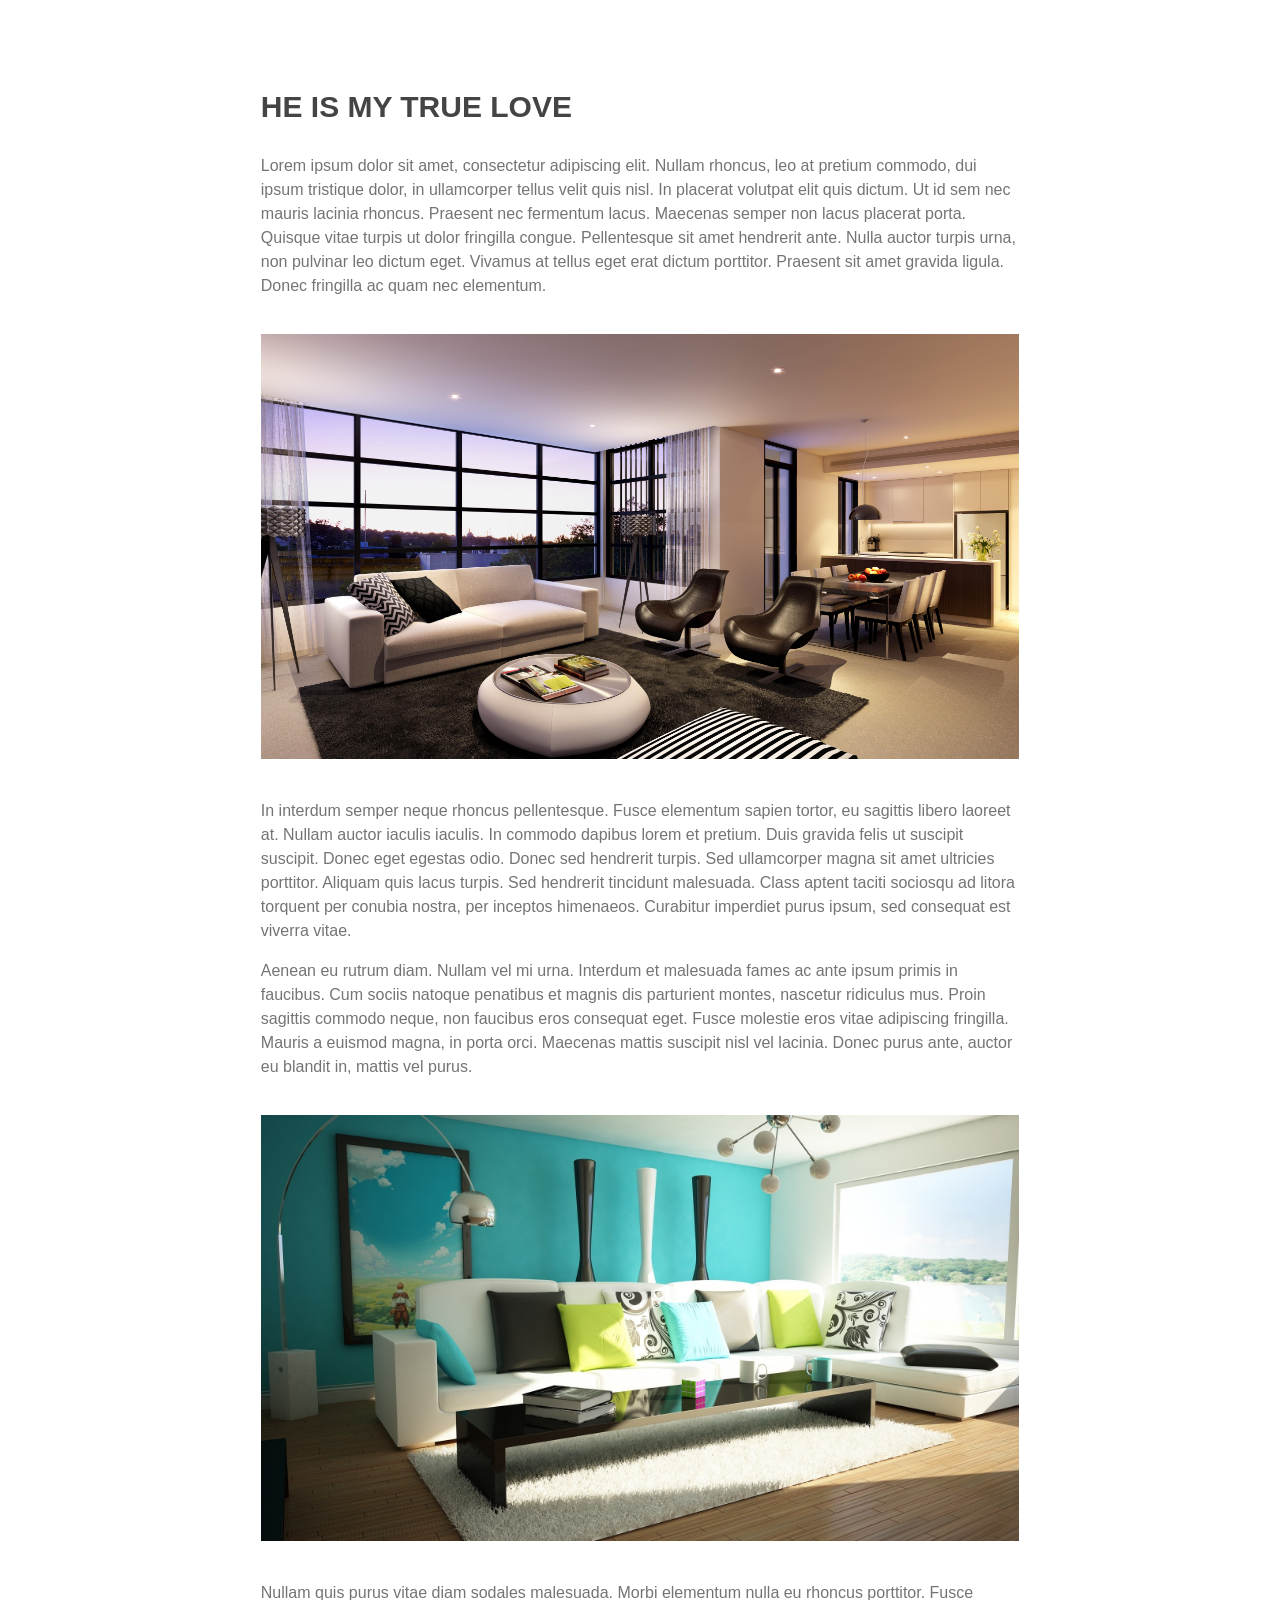
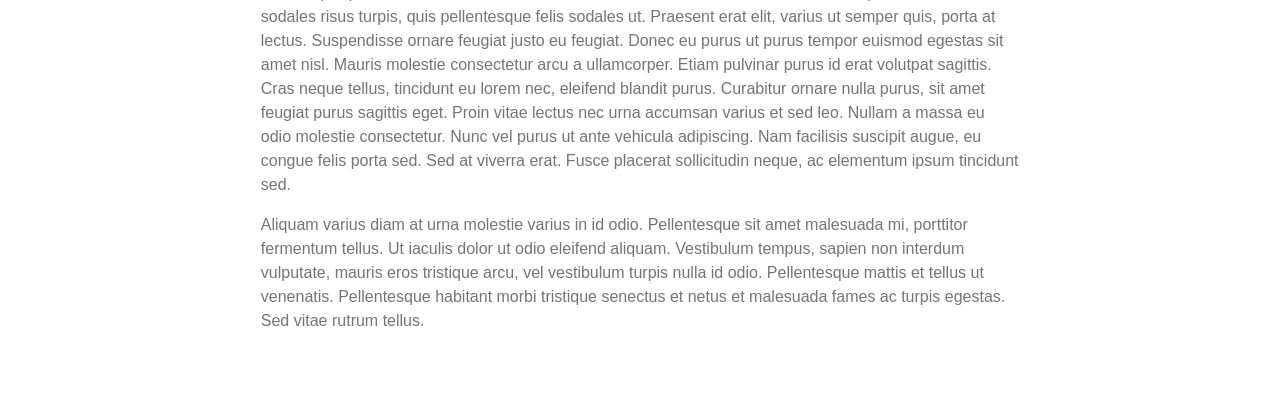
<file: her.html>
<!DOCTYPE html>
<html lang="en">
	
<!-- Mirrored from demo.dethemes.com/luv/her.html by HTTrack Website Copier/3.x [XR&CO'2014], Thu, 16 Oct 2014 11:51:11 GMT -->
<head>
        <meta charset="utf-8">
     	<meta content="width=device-width, initial-scale=1.0" name="viewport">
     	<meta name="description" content="LUV - Responsive One Page HTML Wedding Template" >
      	<meta name="author" content="www.dethemes.com">
      	<title>LUV - Responsive One Page HTML Wedding Template</title>
	    <!-- Theme CSS -->
    	<link href="css/style.css" rel="stylesheet" media="screen">
	</head>

<body>
	<div class="popup_content">
        <h3>HE IS MY TRUE LOVE</h3>
        <p>
			Lorem ipsum dolor sit amet, consectetur adipiscing elit. Nullam rhoncus, leo at pretium commodo, dui ipsum tristique dolor, in ullamcorper tellus velit quis nisl. In placerat volutpat elit quis dictum. Ut id sem nec mauris lacinia rhoncus. Praesent nec fermentum lacus. Maecenas semper non lacus placerat porta. Quisque vitae turpis ut dolor fringilla congue. Pellentesque sit amet hendrerit ante. Nulla auctor turpis urna, non pulvinar leo dictum eget. Vivamus at tellus eget erat dictum porttitor. Praesent sit amet gravida ligula. Donec fringilla ac quam nec elementum. 
		</p>
        <img src="images/her.jpg" alt="">
        <p>
			In interdum semper neque rhoncus pellentesque. Fusce elementum sapien tortor, eu sagittis libero laoreet at. Nullam auctor iaculis iaculis. In commodo dapibus lorem et pretium. Duis gravida felis ut suscipit suscipit. Donec eget egestas odio. Donec sed hendrerit turpis. Sed ullamcorper magna sit amet ultricies porttitor. Aliquam quis lacus turpis. Sed hendrerit tincidunt malesuada. Class aptent taciti sociosqu ad litora torquent per conubia nostra, per inceptos himenaeos. Curabitur imperdiet purus ipsum, sed consequat est viverra vitae. 
		</p>
        <p>
			Aenean eu rutrum diam. Nullam vel mi urna. Interdum et malesuada fames ac ante ipsum primis in faucibus. Cum sociis natoque penatibus et magnis dis parturient montes, nascetur ridiculus mus. Proin sagittis commodo neque, non faucibus eros consequat eget. Fusce molestie eros vitae adipiscing fringilla. Mauris a euismod magna, in porta orci. Maecenas mattis suscipit nisl vel lacinia. Donec purus ante, auctor eu blandit in, mattis vel purus. 
		</p>
       	<img src="images/kiss.jpg" alt="">       	
        <p>
			Nullam quis purus vitae diam sodales malesuada. Morbi elementum nulla eu rhoncus porttitor. Fusce sodales risus turpis, quis pellentesque felis sodales ut. Praesent erat elit, varius ut semper quis, porta at lectus. Suspendisse ornare feugiat justo eu feugiat. Donec eu purus ut purus tempor euismod egestas sit amet nisl. Mauris molestie consectetur arcu a ullamcorper. Etiam pulvinar purus id erat volutpat sagittis. Cras neque tellus, tincidunt eu lorem nec, eleifend blandit purus. Curabitur ornare nulla purus, sit amet feugiat purus sagittis eget. Proin vitae lectus nec urna accumsan varius et sed leo. Nullam a massa eu odio molestie consectetur. Nunc vel purus ut ante vehicula adipiscing. Nam facilisis suscipit augue, eu congue felis porta sed. Sed at viverra erat. Fusce placerat sollicitudin neque, ac elementum ipsum tincidunt sed. 
		</p>
        <p>
			Aliquam varius diam at urna molestie varius in id odio. Pellentesque sit amet malesuada mi, porttitor fermentum tellus. Ut iaculis dolor ut odio eleifend aliquam. Vestibulum tempus, sapien non interdum vulputate, mauris eros tristique arcu, vel vestibulum turpis nulla id odio. Pellentesque mattis et tellus ut venenatis. Pellentesque habitant morbi tristique senectus et netus et malesuada fames ac turpis egestas. Sed vitae rutrum tellus. 
		</p>
    </div>
</body>

<!-- Mirrored from demo.dethemes.com/luv/her.html by HTTrack Website Copier/3.x [XR&CO'2014], Thu, 16 Oct 2014 11:51:12 GMT -->
</html>
</file>
<file: css/style.css>
@charset "utf-8";

/*============================== 
	- Template Name: LUV - Responsive One Page HTML Wedding Template
	- Author: DoubleEight
	- Version: 2.2
	- Website: www.dethemes.com
================================= */	

/*---------------------- 
	Stylesheet Guide
------------------------
00. PRELOADER
01. GENERAL
	01-1 Common
	01-2 Title & Intro
	01-3 Photo Divider
	01-4 Button
	01-5 Photo Item
		01-5-1 Photo Item Caption
02. HOME
	02-1 Logo
	02-2 Slider
	02-3 Menu
	02-4 Menu Color
03. COUPLE
	03-1 His/Her Profile
	03-2 Popup Content
04. THE DAY	
	04-1 Location, Date, Accomodation
	04-2 Location Map
05. BRIDESMAID & GROOMSMEN
06. GALLERY
	06-1 Gallery2 - masonry col
07. GIFT REGISTRY
08. BLOG
09. RSVP
10. FOOTER
11. MEDIA SCREEN
12. STYLE SWITCHER


/*========================*/
/* 00. PRELOADER		  */
/*========================*/
#start_preloader{
    position:fixed;
    top:0;
    left:0;
    right:0;
    bottom:0;
    background-color:#000;
    z-index:1000;
}
#preloader{
	background-size:cover;
	background-position:center center;
	background-repeat:no-repeat;
	background-image:url(../images/preloader_background.jpg);
}

#qLpercentage{
	display:none;
}

#coupletitle
{
	position:absolute;
	top:50%;
	left:0;
	right:0;
	height:120px;
	margin-top:-60px;
}

#loader_heart{
	font-size:38px;
	line-height:70px;
	color:#02728c;
}

#hisname{
	font-family: 'Montserrat', sans-serif;
	font-size:38px;
	font-weight:bold;
	color:#FFF;

}

#hername{
	font-family: 'Montserrat', sans-serif;
	font-size:38px;
	font-weight:bold;
	color:#02728c;
	line-height:28px;
}

.animated_heart {	
  -webkit-animation-duration: 1s;
  -webkit-animation-name: flipYloop;
  -webkit-animation-iteration-count: infinite;
  -webkit-animation-delay: 2s;
  -webkit-animation-direction: alternate;
  
  animation-duration: 1s;  
  animation-name: flipYloop;
  animation-iteration-count: infinite;
  animation-delay: 2s;
  animation-direction: alternate;  
}


@-webkit-keyframes flipYloop 
{
  from {
	-webkit-transform:rotateY(0deg);
  }

  to {
   	-webkit-transform:rotateY(180deg);
  }
}

@keyframes flipYloop 
{
  from {
	transform:rotateY(0deg);
  }

  to {
   	transform:rotateY(180deg);
  }
}

	
/*========================*/
/* 01. GENERAL 			  */
/*========================*/

/* 01-1 Common */
/* ----------------------- */
body {
	font-family: 'PT Sans', sans-serif;	
	color:#747474;
}

section {
	background-color:#e8e8e8;
}

h1, h2, h3, h4, h5, h6{
	font-family: 'Montserrat', sans-serif;
	font-weight:bold;
	color:#444444;
}

h1 a, h2 a, h3 a, h4 a, h5 a, h6 a{
	color:#444444;
}

h1 a:hover, h2 a:hover, h3 a:hover, h4 a:hover, h5 a:hover, h6 a:hover{
	color:#02728c;
}

h2{
	font-size:54px; 
}

h3{
	font-size:30px;
}

p{
	font-size:16px;
	line-height:24px;
}

p a{
	font-weight:bold;
	color:#02728c;
}

p a:hover{
	color:#444444;
}

a, a:hover{
	text-decoration:none;
}

a:focus{
	outline:0;
}

.padding0{
	padding:0;
}

.margin0{
	margin:0;
}

.marginbottom50{
	margin-bottom:50px;
}

/* 01-2 Title & Intro */
/* ----------------------- */
.the_title{
	margin-top:140px;
	margin-bottom:40px;
}

.sub_title{
	font-family: 'Montserrat', sans-serif; 
	font-size:28px; 
	color:#8b8a8a; 
	line-height:20px; 

	display:block
}

.intro_heart{
	position:absolute;
	top:-15px; 
	left:50%;
	margin-left:-25px;
	color:#02728c; 
	font-size:35px;
}

.intro{
	font-size:20px; 
	padding:35px 85px; 
	display:block;
	border-bottom:1px solid #9e9d9d; 
	border-top:1px solid #9e9d9d; 
	margin-bottom:60px;
}

/* 01-3 Photo Divider */
/* ----------------------- */
.photo_divider{
	height:375px;
	width:100%;
	background-size:cover;
	background-attachment:fixed;
	background-position:center center;
	background-repeat:no-repeat;
	margin-top:140px;
}

.photo_divider_ie11{
	background-attachment:scroll !important;
}

#photo_divider1{
	background-image:url(../images/photo_divider/photo_divider1.jpg);
}

#photo_divider2{
	background-image:url(../images/photo_divider/photo_divider2.jpg);
	background-position:top center;
}

#photo_divider3{
	background-image:url(../images/photo_divider/photo_divider3.jpg);
	background-position:top center;
}

#photo_divider4{
	background-image:url(../images/photo_divider/photo_divider4.jpg);
}

#photo_divider5{
	background-image:url(../images/photo_divider/photo_divider4.jpg);
}

#photo_divider6{
	background-image:url(../images/photo_divider/photo_divider6.jpg);
	background-position:bottom center;
}

#photo_divider7{
	background-image:url(../images/photo_divider/photo_divider7.jpg);
}

#photo_divider8{
	background-image:url(../images/photo_divider/photo_divider7.jpg);
}

#photo_divider9{
	background-image:url(../images/photo_divider/photo_divider4.jpg);
}

/* 01-4 Button */
/* ----------------------- */
.btn-default{
	background-color:#02728c !important;
	color:#fff !important;
	border-radius: 0 !important;
	border-color:#01b7ad !important;
}

.btn-default:hover{
	background-color:#000000 !important;
	border-color:#000000 !important;
}

/* 01-5 Photo Item */
/* ----------------------- */
.photo_item {
	position:relative;
	overflow:hidden;
}
.photo_item_preview{
	display: block;
	width: 100%;
	height:300px;
	overflow:hidden;
}
.photo_item_preview > a img {

	width: 100%;
	-webkit-transition: -webkit-transform 0.5s; 
		-ms-transition: -ms-transform 0.5s;
		 -o-transition: -o-transform 0.5s;
			transition: transform 0.5s;
}

.photo_item_overlay {
	position: absolute; 
	top: 0; 
	right: 0; 
	bottom: 0;
	left: 0; 
	
	opacity: 0; 
	-webkit-transform: scale(0); 
		-ms-transform: scale(0); 
		 -o-transform: scale(0); 
			transform: scale(0); 
	-webkit-transition: -webkit-transform 0.5s; 
		-ms-transition: -ms-transform 0.5s;
		 -o-transition: -o-transform 0.5s;
			transition: transform 0.5s;
}

.photo_item_overlay a {
	position: absolute; 
	top: 50%;
	left:50%;
	margin-top:-30px;
	margin-left:-30px;
}
	
.photo_item:hover .photo_item_overlay {
	opacity: 1; 
	-webkit-transform: scale(1); 
		-ms-transform: scale(1);
		 -o-transform: scale(1);  
			transform: scale(1); 
}
.photo_item:hover .photo_item_preview > a img { 
	-webkit-transform: scale(1.1); 
		-ms-transform: scale(1.1);
		 -o-transform: scale(1.1);  
			transform: scale(1.1); 
}

.icon_background{
	display:block; 
	background: rgba(0, 0, 0, 0); 
	height:60px; 
	width:60px; 
	padding:13px;
	-webkit-border-radius :150px; 
		-moz-border-radius:150px; 
			border-radius :150px; 
			
	-webkit-transform: scale(0); 
		-ms-transform: scale(0); 
		 -o-transform: scale(0); 
			transform: scale(0);	
			
	-webkit-transition: 0.3s all ease;
	-moz-transition: 0.3s all ease;
	-o-transition: 0.3s all ease;
	-ms-transition: 0.3s all ease;
	transition: 0.3s all ease;	
}

.icon_button{
	position:absolute;
	padding:13px; 
	font-size:30px; 
	color:#fff; 
}

.photo_item_overlay a:hover .icon_background{
	background: rgba(0, 0, 0, 0.7); 
	-webkit-transform: scale(1.1); 
		-ms-transform: scale(1.1);
		 -o-transform: scale(1.1);  
			transform: scale(1.1); 
}


/* 01-5-1 Photo Item Caption */
/* ----------------------- */
.photo_caption_wrapper{
	position:absolute; 
	bottom:0; 
	display:block; 
	width:100%; 
	height:30%;
}

.photo_caption
{
	color:#ffffff; 
	font-size:18px;
	font-family: 'Montserrat', sans-serif;  
	letter-spacing:3px; 
	text-align:center; 
	text-decoration:none; 
	display:block;	
}

/* =================================================== */
/* 02. HOME		 		                               */
/* =================================================== */

#home {
	background-color:transparent !important;
	padding:0 !important;
}

/* 02-1 Logo */
/* ----------------------- */
#logo {
	font-family: 'Montserrat', sans-serif;
	display:block;
	background-color:#fff;
	font-size:20px;
	letter-spacing:2px;
	color:#000;
	width:90px;
	height:80px;
	padding-top:25px;
	text-align:center;
	z-index:999;
}

#logo_link
{
	text-decoration:none;
}

#logo_link:focus{
	outline:0;
}

/* 02-2 Slider */
/* ----------------------- */
#slide_content {
	margin:0 0 00px 0;padding:0px;
	font-family: 'Montserrat', sans-serif;
}

#slide_text{
	color:#ffffff;
}

#slide_text1{
	font-size:48px;
	line-height:45px;
	font-weight:bold
}

#slide_text2{
	font-size:38px;
	line-height:35px;
	letter-spacing:3px;
}

#slide_text3{
	font-size:40px;
	line-height:60px;
	font-weight:bold;
	border-bottom:solid 3px #ffffff;
	border-top:solid 3px #ffffff
}

#slide_text4{
	font-size:42px;
	font-weight:bold
}

#slide_text4 span
{
	font-size:12px; 
	padding:0 8px
}

.heart_row {
	color:#02728c;
	margin:0;
}

.heart_row span {
	padding:0 3.7px;
}

/* 02-3 Menu */
/* ----------------------- */
#nav {
	font-family: 'Montserrat', sans-serif;
	font-size:12px;
	text-transform:uppercase;
	z-index:998;
	width:100%;
}

#nav {
	padding:0px 0;
	-webkit-transition: 0.3s all ease;
	-moz-transition: 0.3s all ease;
	-o-transition: 0.3s all ease;
	-ms-transition: 0.3s all ease;
	transition: 0.3s all ease;	
}

.is-sticky #nav {
	padding:15px 0;
	-webkit-transition: 0.3s all ease;
	-moz-transition: 0.3s all ease;
	-o-transition: 0.3s all ease;
	-ms-transition: 0.3s all ease;
	transition: 0.3s all ease;	
}

.navbar {
	border-radius:0;
	margin-bottom:0;
}

.navbar-default{
	border:none;
}

.navbar-default .navbar-nav > li > a:focus
{
	outline:0;
}


/* 02-4 Menu Color */
/* ----------------------- */
/* navbar */
.navbar-default {
    background-color: none;
    border-color: #E7E7E7;
}
/* title */
.navbar-default .navbar-brand {
    color: #ffffff;
}
.navbar-default .navbar-brand:hover,
.navbar-default .navbar-brand:focus {
    color: #5E5E5E;
}
/* link */
.navbar-default .navbar-nav  {
	background-color: none;
}
.navbar-default .navbar-nav > li > a {
    color: #000;
	-webkit-transition: 0.3s all ease;
	-moz-transition: 0.3s all ease;
	-o-transition: 0.3s all ease;
	-ms-transition: 0.3s all ease;
	transition: 0.3s all ease;	
}
.navbar-default .navbar-nav > li > a:hover,
.navbar-default .navbar-nav > li > a:focus {
    color: #000	;
	-webkit-transition: 0.3s all ease;
	-moz-transition: 0.3s all ease;
	-o-transition: 0.3s all ease;
	-ms-transition: 0.3s all ease;
	transition: 0.3s all ease;	
}

.navbar-default .navbar-nav > .active > a, 
.navbar-default .navbar-nav > .active > a:hover, 
.navbar-default .navbar-nav > .active > a:focus {
    color: #000;
    background-color: none;
}
.navbar-default .navbar-nav > .open > a, 
.navbar-default .navbar-nav > .open > a:hover, 
.navbar-default .navbar-nav > .open > a:focus {
    color: #555;
    background-color: none;
}
/* caret */
.navbar-default .navbar-nav > .dropdown > a .caret {
    border-top-color: #777;
    border-bottom-color: #777;
}
.navbar-default .navbar-nav > .dropdown > a:hover .caret,
.navbar-default .navbar-nav > .dropdown > a:focus .caret {
    border-top-color: #333;
    border-bottom-color: #333;
}
.navbar-default .navbar-nav > .open > a .caret, 
.navbar-default .navbar-nav > .open > a:hover .caret, 
.navbar-default .navbar-nav > .open > a:focus .caret {
    border-top-color: #555;
    border-bottom-color: #555;
}
/* mobile version */
.navbar-default .navbar-toggle {
    border-color: #ffffff;
	-webkit-transition: 0.3s all ease;
	-moz-transition: 0.3s all ease;
	-o-transition: 0.3s all ease;
	-ms-transition: 0.3s all ease;
	transition: 0.3s all ease;	
}
.navbar-default .navbar-toggle:hover,
.navbar-default .navbar-toggle:focus {
    background-color: #000;
	border-color: #000;
	-webkit-transition: 0.3s all ease;
	-moz-transition: 0.3s all ease;
	-o-transition: 0.3s all ease;
	-ms-transition: 0.3s all ease;
	transition: 0.3s all ease;
}
.navbar-default .navbar-toggle .icon-bar {
    background-color: #ffffff;
}
@media (max-width: 767px) {
    .navbar-default .navbar-nav .open .dropdown-menu > li > a {
        color: #777;
    }
    .navbar-default .navbar-nav .open .dropdown-menu > li > a:hover,
    .navbar-default .navbar-nav .open .dropdown-menu > li > a:focus {
        color: #333;
    }
}

/*========================*/
/* 03. COUPLE        	  */
/*========================*/

/* 03-1 His/Her Profile */
/* ----------------------- */
.profile{
	background-color:#fff; 
	padding:25px 20px
}

.subname {
	font-family: 'Montserrat', sans-serif; 
	font-size:22px; 
	line-height:20px; 
	color:#8b8a8a
}

.profile_text{
	margin-top:10px;
}

/* 03-2 Popup Content */
/* ----------------------- */
.popup_content{
	width:60%; 
	margin:30px auto; 
	background-color:#FFF; 
	height:100%;
	padding:30px
}

.popup_content img{
	width:100%;
	margin:20px 0 20px 0
}

/*========================*/
/* 04. THE DAY		  	  */
/*========================*/

/* 04-1 Location, Date, Accomodation */
/* ----------------------- */
.box{
	background-color:#ffffff;
	margin-top:20px;
}

.box_icon{
	background-color:#02728c; 
	margin-top:-1px; 
	padding:18px; 
	height:60px; 
	width:60px; 
	color:#ffffff; 
	font-size:26px
}

.box_title{
	padding-left:20px; 
	font-weight:bold; 
	font-family: 'Montserrat', sans-serif; 
	font-size:18px; 
	color:#444444
}

.box_text{
	padding:20px 25px;
	
}

/* 04-2 Location Map */
/* ----------------------- */
#location_map{
	width:100%;
	height:450px;
	margin-top:30px;
}

/*===============================*/
/* 05. BRIDESMAID & GROOMSMEN    */
/*===============================*/

.name_wrapper{
	background-color:#FFF; 
	padding:20px 0
}

.photo_col{
	margin-bottom:30px;
}

/*========================*/
/* 06. GALLERY			  */
/*========================*/

/* 06-1 Gallery2 - masonry col */
/* ----------------------- */
.masonry_col, .grid_sizer{
	width:25%;
}

.masonry_col.w2{
	width:50%;
}

.masonry_col.w3{
	width:75%;
}

.masonry_col.w4{
	width:100%;
}


/*========================*/
/* 07. GIFT REGISTRY		  */
/*========================*/
#registry_logo .item{
	text-align:center;	
}

#registry_logo .item img{
	width:80%;
	height:auto;
}

/*========================*/
/* 08. BLOG				  */
/*========================*/
.blog_wrapper{
	background-color:#fff; 
	padding:25px 20px
}

.blog_text{
	margin-top:10px;
}

.blog_info a{
	color:#02728c;
}

.blog_info a:hover{
	color:#444444;
}

.masonry_col_blog, .grid_sizer_blog{
	width:32%;
	margin-bottom:20px;	
}

.masonry_col_blog.w2{
	width:65.7%;
}

.masonry_col_blog.w3{
	width:100%;
}

#loading_more{
	display:none;
}

/*========================*/
/* 09. RSVP				  */
/*========================*/

input[type=text], input[type=email] {
   	height:45px;
}

input[type=text], input[type=email], select, textarea{
	border-radius:0 !important;
}

option{
	color:#747474;
}

#result{
	margin-bottom:20px;
}

#result .bg-danger, #result .bg-success{
	padding:10px;
	color:#ffffff;
}

#result .bg-danger{
	background-color:#C33
}

#result .bg-success{
	background-color:#02728c
}

#submitButton{
	margin-top:30px
}

/*========================*/
/* 10. FOOTER			  */
/*========================*/
#footer_text{
	background-color:#000; 
	height:60px; 
	/*margin-top:100px; */
	padding:20px;
	overflow: hidden;
}


/* =================================================== */
/* 11. MEDIA SCREEN	 		                           */
/* =================================================== */
@media (max-width:1199px) {
.animated_heart {	
  -webkit-animation-name: none;
}
}

@media (min-width:992px) and (max-width:1199px) {
/* Blog -----------------------------*/
.masonry_col_blog, .grid_sizer_blog{
	width:31.9%;
}
}

@media only screen and (min-device-width : 768px) and (max-device-width : 1024px) and (orientation : landscape) {
.photo_divider {
	background-attachment: scroll !important;
}
}
@media only screen and (min-device-width : 768px) and (max-device-width : 1024px) and (orientation : portrait) {
.photo_divider {
	background-attachment: scroll !important;
}
}

@media (max-width:991px){	
/* Slider-----------------------------*/
#slide_content > .text-right{
	text-align:center !important;
}

#slide_content >.pull-right{
	float:none !important;
}

/* Menu-----------------------------*/
.navbar-collapse{
	margin-top:15px;
}

/* His Profile ---------------------*/
#his_profile{
	margin-bottom:40px;
}

/* Gallery2  ----------------------- */
.masonry_col, .grid_sizer{
	width:50% !important;
}

/* Blog 2 -----------------------------*/
.masonry_col_blog, .grid_sizer_blog{
	width:48.5%;
}

.masonry_col_blog.w2{
	width:100%;
}

/* Popup Content ----------------------- */
.popup_content{
	width:70%;
}
}

@media (min-width:768px) and (max-width:991px) {
#slide_content {
	margin: 100px 0;
}

/* Photo Divider ----------------------- */
.photo_divider {
	background-attachment: scroll !important;
}
}


@media (max-width: 767px) {
#slide_content {
	margin: 40px 0;
}

/* Blog 2 -----------------------------*/
.masonry_col_blog, .grid_sizer_blog{
	width:48.15%;
}

/* Popup Content ----------------------- */
.popup_content{
	width:80%;
}

/* Photo Divider ----------------------- */
.photo_divider {
	background-attachment: scroll !important;
}
}

@media (max-width:578px) {
/* Slider-----------------------------*/	
#slide_content {
	margin: 30px 0 30px 0;
}

#slide_text1{
	font-size:38px;
	line-height:34px;
}

#slide_text2{
	font-size:30px;
	line-height:26px;
}

#slide_text3{
	font-size:32px;
	line-height:46px;
}

#slide_text4{
	font-size:30px;
	line-height:30px;
}

#slide_text4 span
{
	font-size:12px; 
	padding:0 8px
}

.heart_row {
	color:#02728c;
	margin:0;
}

.heart_row span {
	padding:0 1px;
}
}


@media (max-width:570px) {
/* Blog 2 -----------------------------*/
.masonry_col_blog, .grid_sizer_blog{
	width:100%;
}
}

@media (max-width:480px) {
/* Common --------------------------*/
h2{
	font-size:30px; 
}

h3{
	font-size:24px; 
}	

/* Title & Intro --------------------*/
.sub_title{
	font-size:20px;
}

.intro{
	padding:35px 5px;
	font-size: 18px;
}

/* His/Her Profile ------------------*/
.subname{
	font-size:18px;
}

/* Logo ------------------------------*/	
#logo {
	width:70px;
	height:60px;
	padding-top:15px;
	font-size: 16px;
}	

/* Slider-----------------------------*/	
#slide_content {
	margin: 40px 0 40px 0;
}	
	
/* Menu-----------------------------*/
#nav {
	padding: 0 0;
	-webkit-transition: 0.3s all ease;
	-moz-transition: 0.3s all ease;
	-o-transition: 0.3s all ease;
	-ms-transition: 0.3s all ease;
	transition: 0.3s all ease;	
}

.is-sticky #nav {
	padding: 5px 0;
	-webkit-transition: 0.3s all ease;
	-moz-transition: 0.3s all ease;
	-o-transition: 0.3s all ease;
	-ms-transition: 0.3s all ease;
	transition: 0.3s all ease;	
}

.navbar-collapse {
	margin-top:5px;
}

/* His/Her Profile -----------------------*/
#male_icon, #female_icon {
	display:none;
}
}

/* =================================================== */
/* 12. STYLE SWITCHER	 		                       */
/* =================================================== */
#style_switcher{
	background-color:#FFF;
	position:fixed; 
	top:30%; 
	padding:5px; 
	z-index:999; 
	box-shadow: 2px 2px 3px #888888; 
	left:-110px
}

#theme_options{
	color:#444444;
}

.color_pallete{
	display:inline-block;
	width:20px;
	height:20px;
	margin-right:3px
}

#reset > span{
	background-color:#02728c;
}

#pink > span{
	background-color:#d56363;
}

#purple > span{
	background-color:#b06c8b;
}

#brown > span{
	background-color:#ad8763;
}

#theme_options > span{
	font-size:24px;
	margin: 0 5px 0 10px
}
.peronera_menu li{display:block;position:absolute;top:0px;left:0px;width:85px;height:85px;text-align:left;}
.peronera_menu li a{font-size:12px;color:#FFF;font-family:"Trebuchet MS", Arial, Helvetica, sans-serif;text-transform:uppercase;font-weight:bold;width:85px;height:85px;display:block;}
.peronera_menu li.aboutus{top:46%;left:14%;/*background:url(../images/menu%20tiles/about.png) no-repeat top left;background-size:contain;*/ }
.peronera_menu li.projects{top:32.5%;left:51.5%;/* background:url(../images/menu%20tiles/project_03.png) no-repeat top left;background-size:contain;*/}
.peronera_menu li.services{top:51%;left:67%;/*background:url(../images/menu%20tiles/services_11.png) no-repeat top left; background-size:contain;*/}
.peronera_menu li.gallery{top:32.5%;left:92.5%;/* background:url(../images/menu%20tiles/gallery_06.png) no-repeat top left;background-size:contain;*/}
.peronera_menu li.contact{top:37%;left:20%;/*background:url(../images/menu%20tiles/contact_03.png) no-repeat top left;background-size:contain;*/}
.peronera_menu li.quality{top:37%;left:36%;}
.peronera_menu li.clientele{top:36%;left:83.5%;}


.singleProject {
    padding: 30px;
    background: #fff;
}

.project_title {
    position: absolute;
    top: 100px;
    left: 0px;
    width: 255px;
    text-align:  center;
    border-bottom: 1px dashed #fff;
    font-size: 18px;
    font-weight: bold;
    color: #fff;
}

.project_description {
    position: absolute;
    top: 136px;
    left: 15px;
    right: 15px;
    width: 255px;
    color: #fff;
    font-size: 12px;
}

.project_listing:hover {
  background: #000;   
}
</file>
